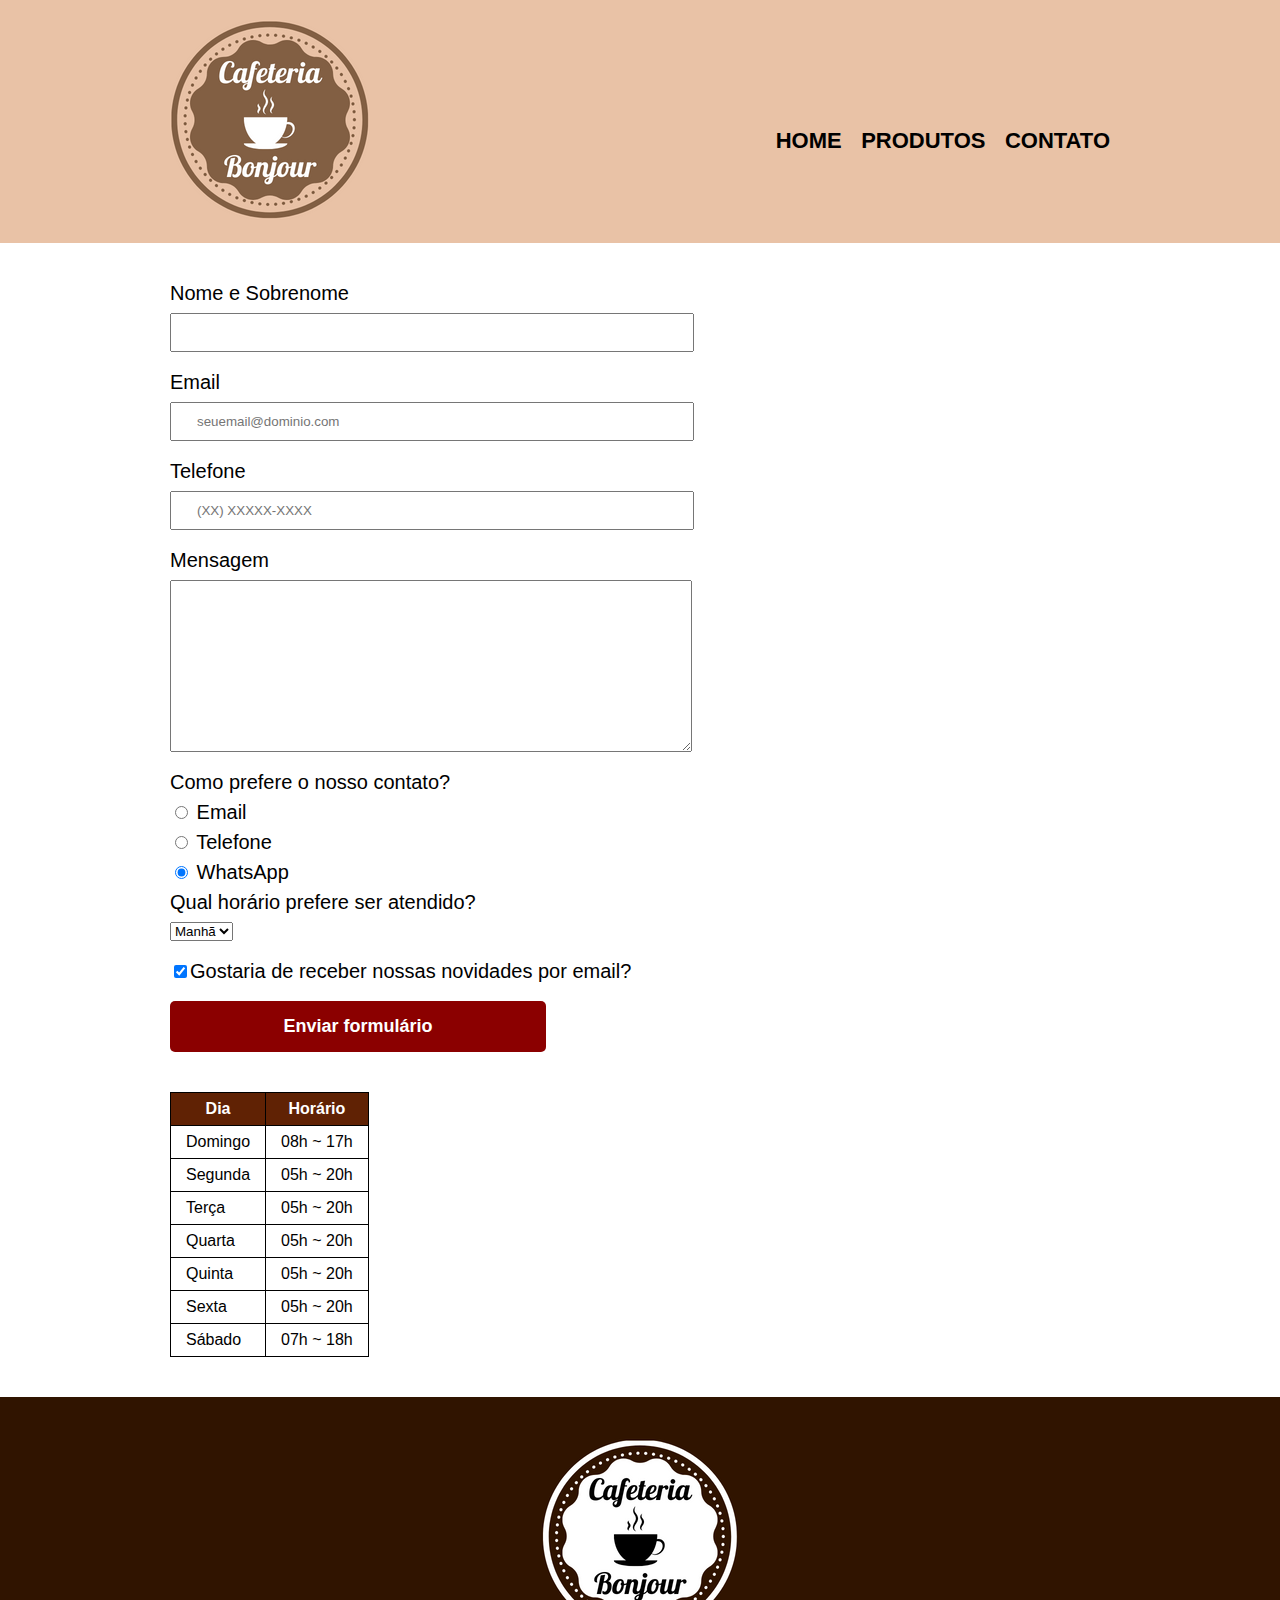
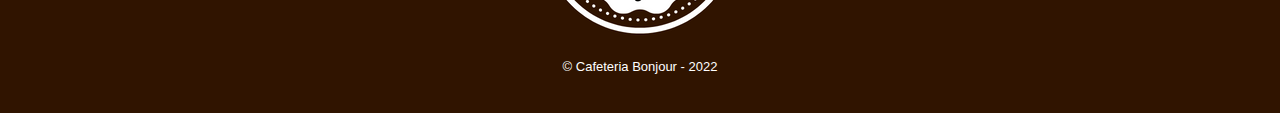
<file: contato.html>
<!DOCTYPE html>
<html>
	<head>
		<meta charset="UTF-8">
		<title>Contato - Cafeteria Bonjour</title>

		<link rel="stylesheet" href="reset.css">
		<link rel="stylesheet" href="style.css">
	</head>
	<body>
		<header>
			<div class="caixa">
				<h1><img src="logo.png" alt="Logo Da Cafeteria Bonjour"></h1>

				<nav> 
					<ul>
						<li><a href="index.html">Home</a></li>
						<li><a href="produtos.html">Produtos</a></li>
						<li><a href="contato.html">Contato</a></li>
					</ul>
				</nav>
			</div>
		</header>

		<main>
			<form>
				<label for="nomesobrenome">Nome e Sobrenome</label>
				<input type="text" id="nomesobrenome" class="input-padrao" required>

				<label for="email">Email</label>
				<input type="email" id="email" class="input-padrao" required placeholder="seuemail@dominio.com">

				<label for="telefone">Telefone</label>
				<input type="tel" id="telefone" class="input-padrao" required placeholder="(XX) XXXXX-XXXX">

				<label for="mensagem">Mensagem</label>
				<textarea cols="70" rows="10" id="mensagem" class="input-padrao" required></textarea>

				<fieldset>
					<legend>Como prefere o nosso contato?</legend>
					<label for="radio-email"><input type="radio" name="contato" value="email" id="radio-email"> Email</label>
					
					<label for="radio-telefone"><input type="radio" name="contato" value="telefone" id="radio-telefone"> Telefone</label>
					
					<label for="radio-whatsapp"><input type="radio" name="contato" value="whatsapp" id="radio-whatsapp" checked> WhatsApp</label>
				</fieldset>

				<fieldset>
					<legend>Qual horário prefere ser atendido?</legend>
					<select>
						<option>Manhã</option>
						<option>Tarde</option>
						<option>Noite</option>
					</select>
				</fieldset>

				<label class="checkbox"><input type="checkbox" checked>Gostaria de receber nossas novidades por email?</label>

				<input type="submit" value="Enviar formulário" class="enviar">
			</form>
			
			<table>
				<thead>
					<tr>
						<th>Dia</th>
						<th>Horário</th>
					</tr>
				</thead>
				<tbody>
					<tr>
						<td>Domingo</td>
						<td>08h ~ 17h</td>
					</tr>
					<tr>
						<td>Segunda</td>
						<td>05h ~ 20h</td>
					</tr>
					<tr>
						<td>Terça</td>
						<td>05h ~ 20h</td>
					</tr>
					<tr>
						<td>Quarta</td>
						<td>05h ~ 20h</td>
					</tr>
					<tr>
						<td>Quinta</td>
						<td>05h ~ 20h</td>
					</tr>
					<tr>
						<td>Sexta</td>
						<td>05h ~ 20h</td>
					</tr>
					<tr>
						<td>Sábado</td>
						<td>07h ~ 18h</td>
					</tr>
				</tbody>
			</table>

		</main>

		<footer>
			<img src="logo2.png" alt="Logo Da Cafeteria Bonjour">
			<p class="copyright">&copy; Cafeteria Bonjour - 2022</p>
		</footer>
	</body>
</html>
</file>
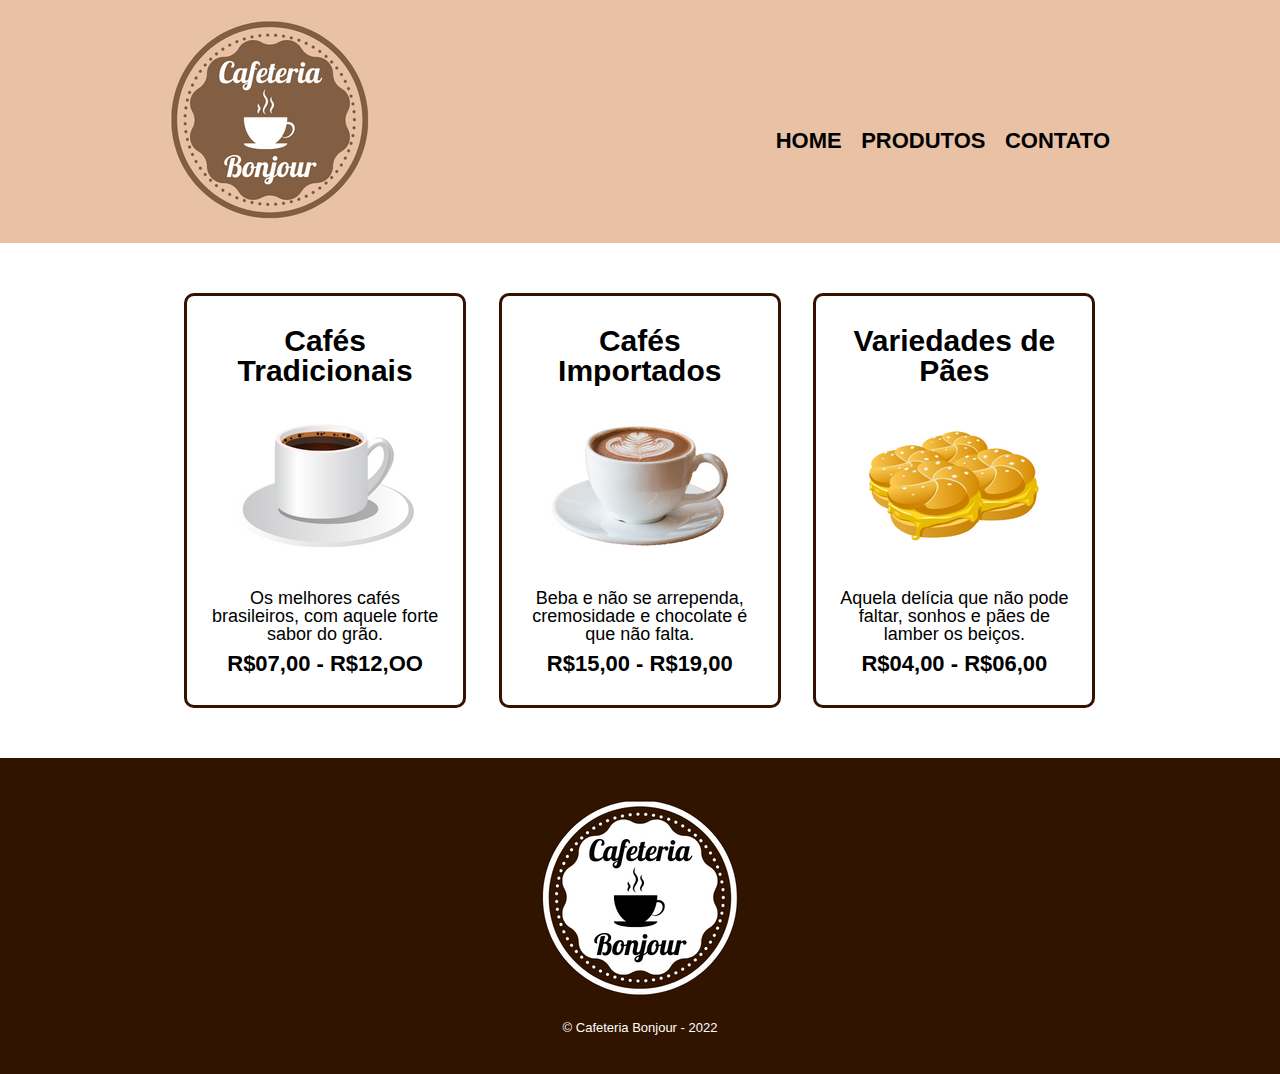
<file: produtos.html>
<!DOCTYPE html>
<html>
	<head>
		<meta charset="UTF-8">
		<title>Produtos - Cafeteria Bonjour</title>

		<link rel="stylesheet" href="reset.css">
		<link rel="stylesheet" href="style.css">
	</head>
	<body>
		<header>
			<div class="caixa">
				<h1><img src="logo.png"></h1>

				<nav> 
					<ul>
						<li><a href="index.html">Home</a></li>
						<li><a href="produtos.html">Produtos</a></li>
						<li><a href="contato.html">Contato</a></li>
					</ul>
				</nav>
			</div>
		</header>

		<main>
			<ul class="produtos">
				<li>
					<h2>Cafés Tradicionais</h2>
					<img src="cafestradicionais.png">
					<p class="produto-descricao">Os melhores cafés brasileiros, com aquele forte sabor do grão.</p>
					<p class="produto-preco">R$07,00 - R$12,OO</p>
				</li>
				<li>
					<h2>Cafés Importados</h2>
					<img src="cafesimportados.png">
					<p class="produto-descricao">Beba e não se arrependa, cremosidade e chocolate é que não falta.</p>
					<p class="produto-preco">R$15,00 - R$19,00</p>
				</li>
				<li>
					<h2>Variedades de Pães</h2>
					<img src="acompanhamentos.png">
					<p class="produto-descricao">Aquela delícia que não pode faltar, sonhos e pães de lamber os beiços.</p>
					<p class="produto-preco">R$04,00 - R$06,00</p>
				</li>
			</ul>
		</main>

		<footer>
			<img src="logo2.png">
			<p class="copyright">&copy; Cafeteria Bonjour - 2022</p>
		</footer>
	</body>
</html>
</file>
<file: style.css>
body {
	font-family: 'Montserrat', sans-serif;
}

header {
	background: #E9C2A6;
	padding: 20px 0;
}

.caixa {
	position: relative;
	width: 940px;
	margin: 0 auto;
}

nav {
	position: absolute;
	top: 110px;
	right: 0;
}

nav li {
	display: inline;
	margin: 0 0 0 15px;
}

nav a {
	text-transform: uppercase;
	color: #000000;
	font-weight: bold;
	font-size: 22px;
	text-decoration: none;
}

nav a:hover {
	color: #863C17;
	text-decoration: underline;
}

.produtos {
	width: 940px;
	margin: 0 auto;
	padding: 50px 0;
}

.produtos li {
	display: inline-block;
	text-align: center;
	width: 30%;
	vertical-align: top;
	margin: 0 1.5%;
	padding: 30px 20px;
	box-sizing: border-box;
	border: 3px solid #341100;
	border-radius: 10px;
}

.produtos li:hover {
	border-color: #863C17;
}

.produtos li:active {
	border-color: #FF0800;
}

.produtos li:hover h2 {
	font-size: 32px;
}

.produtos h2 {
	font-size: 30px;
	font-weight: bold;
}

.produto-descricao {
	font-size: 18px;
}

.produto-preco {
	font-size: 22px;
	font-weight: bold;
	margin-top: 10px;
}

footer {
	text-align: center;
	background: url("bg.png");
	padding: 40px 0;
}

.copyright {
	color: #FFFFFF;
	font-size: 13px;
	margin: 20px 0 0;
}

main {
	width: 940px;
	margin: 0 auto;
}

form {
	margin: 40px 0;
}

form label, form legend {
	display: block;
	font-size: 20px;
	margin: 0 0 10px;
}

.input-padrao {
	display: block;
	margin: 0 0 20px;
	padding: 10px 25px;
	width: 50%;
}

.checkbox {
	margin: 20px 0;
}

.enviar {
	width: 40%;
	padding: 15px 0;
	background: darkred;
	color: white;
	font-weight: bold;
	font-size: 18px;
	border: none;
	border-radius: 5px;
	transition: 1s all;
	cursor: pointer;
}

.enviar:hover {
	background: green;
	transform: scale(1.2);
}

table {
	margin: 20px 0 40px;
}

thead {
	background: #602204;
	color: white;
	font-weight: bold;
}

td, th {
	border: 1px solid #000000;
	padding: 8px 15px;
}


/* css da página inicial */
.cafe {
	width: 100%;
}

.titulo-principal {
	text-align: center;
	font-size: 2em;
	margin: 0 0 1em;
	clear: left;
}

.principal {
	padding: 3em 0;
	background: #FEFEFE;
	width: 940px;
	margin: 0 auto;
}

.principal p {
	margin: 0 0 2em;
}

.principal strong {
	font-weight: bold;
}

.principal em {
	font-style: italic;
}

.utensilios {
	width: 213px;
	float: left;
	margin: 0 20px 20px 0;
}

.mapa {
	padding: 3em 0;
	background: linear-gradient(#FEFEFE, #B85023);
}

.mapa-conteudo {
	width: 940px;
	margin: 0 auto;
}

.mapa p {
	margin: 0 0 2em;
	text-align: center;
}

.beneficios {
	padding: 3em 0;
	background: #B85023;
}

.conteudo-beneficios {
	width: 640px;
	margin: 0 auto;
}

.lista-beneficios {
	width: 40%;
	display: inline-block;
	vertical-align: top;
}

.itens {
	line-height: 1.5;
}

.itens:first-child {
	font-weight: bold;
}

.itens:before {
	content: "☕";
}

.imagem-beneficios {
	width: 60%;
	opacity: 1;
	transition: 400ms;
	box-shadow: 10px 10px 10px 0 #000000;
}

.imagem-beneficios:hover {
	opacity: 0.6;
}

.video {
	width: 560px;
	margin: 2em auto;
}

@media screen and (max-width: 480px) {
	.caixa, .principal, .conteudo-beneficios, .mapa-conteudo, .video {
		width: auto;
	}

	h1 {
		text-align: center;
	}

	nav {
		position: static;
	}

	.lista-beneficios, .imagem-beneficios {
		width: 100%;
	}
}
</file>
